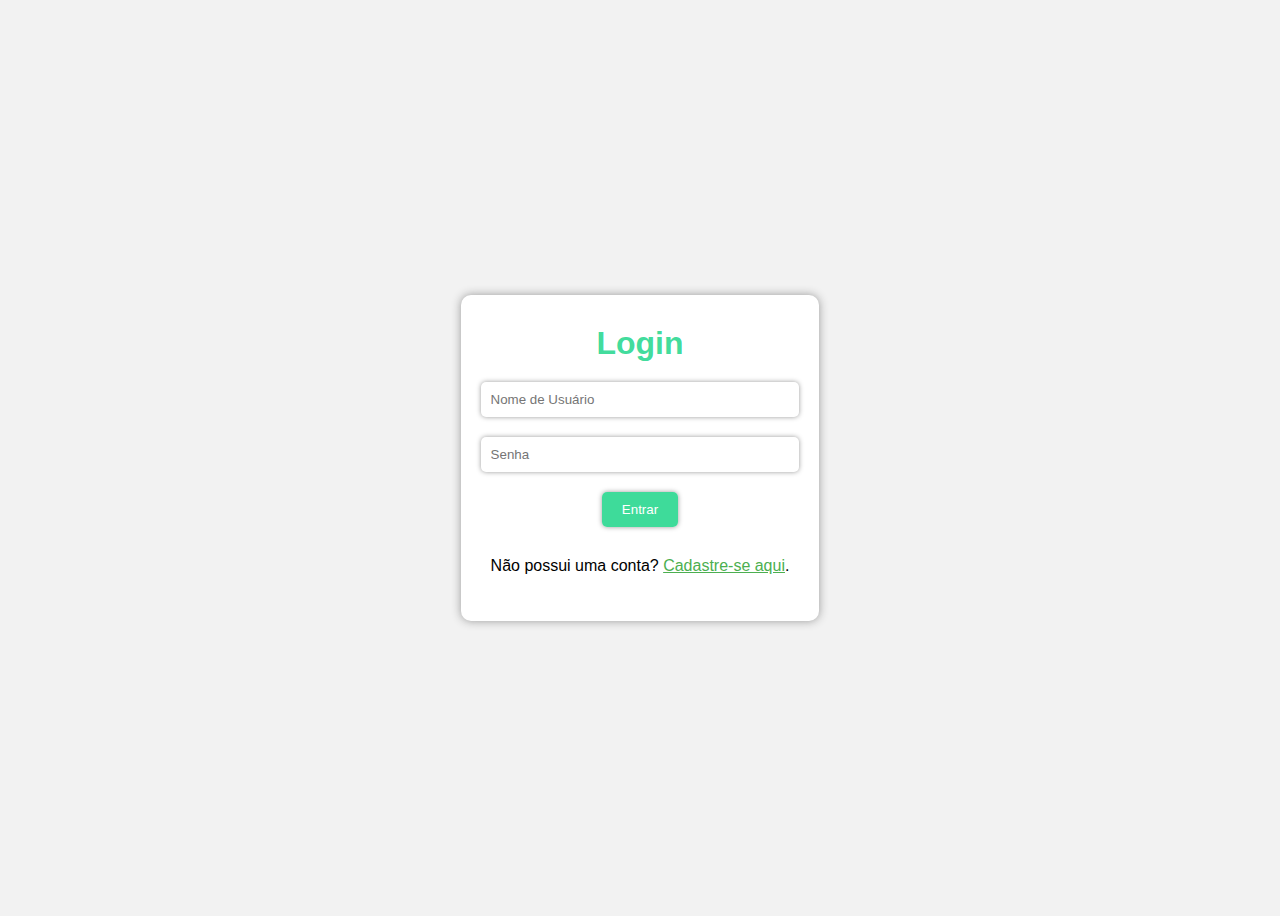
<file: index.html>
<!DOCTYPE html>
<html lang="en">
<head>
    <meta charset="UTF-8">
    <meta http-equiv="X-UA-Compatible" content="IE=edge">
    <meta name="viewport" content="width=device-width, initial-scale=1.0">
    <title>Document</title>
    <link rel="stylesheet" href="./style/style.css">
</head>
<body>
    <div class="container">
        <div class="card">
            <h1>Login</h1>
            <form>
                <input type="text" name="username" placeholder="Nome de Usuário" required>
                <input type="password" name="password" placeholder="Senha" required>
                <a href="produtos.html"><button id="btn-entrar" type="button">Entrar</button></a>
            </form>
            <p>Não possui uma conta? <a href="cadastro.html">Cadastre-se aqui</a>.</p>
        </div>
    </div>
</body>
</html>
</file>
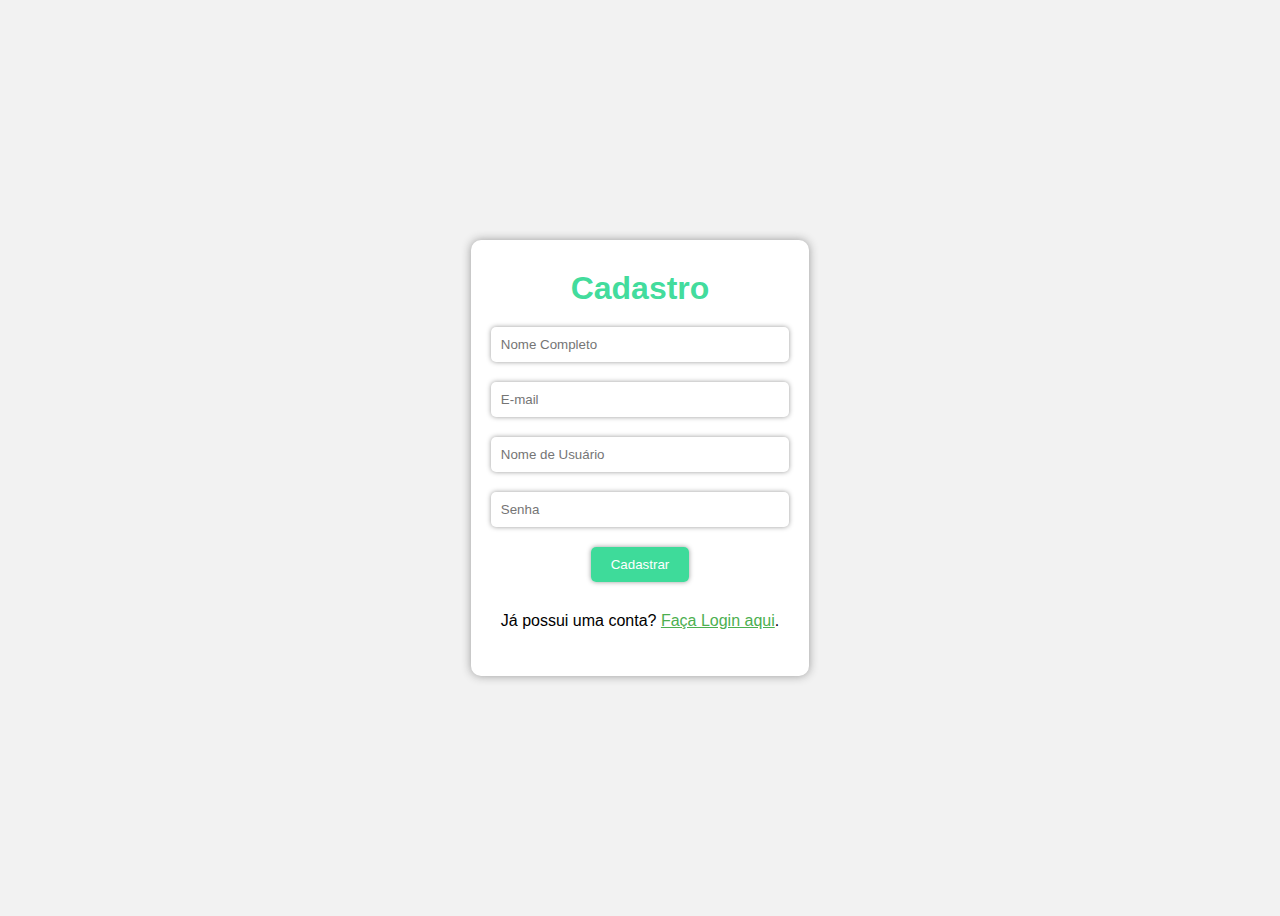
<file: cadastro.html>
<!DOCTYPE html>
<html lang="en">
<head>
    <meta charset="UTF-8">
    <meta http-equiv="X-UA-Compatible" content="IE=edge">
    <meta name="viewport" content="width=device-width, initial-scale=1.0">
    <title>Document</title>
    <link rel="stylesheet" href="./style/style.css">
</head>
<body>
    <div class="container">
        <div class="card">
            <h1>Cadastro</h1>
            <form action="produtos.html">
                <input type="text" name="name" placeholder="Nome Completo" required>
                <input type="email" name="email" placeholder="E-mail" required>
                <input type="text" name="username" placeholder="Nome de Usuário" required>
                <input type="password" name="password" placeholder="Senha" required>
                <button type="submit">Cadastrar</button>
            </form>
            <p>Já possui uma conta? <a href="index.html">Faça Login aqui</a>.</p>
        </div>
    </div>
</body>
</html>
</file>
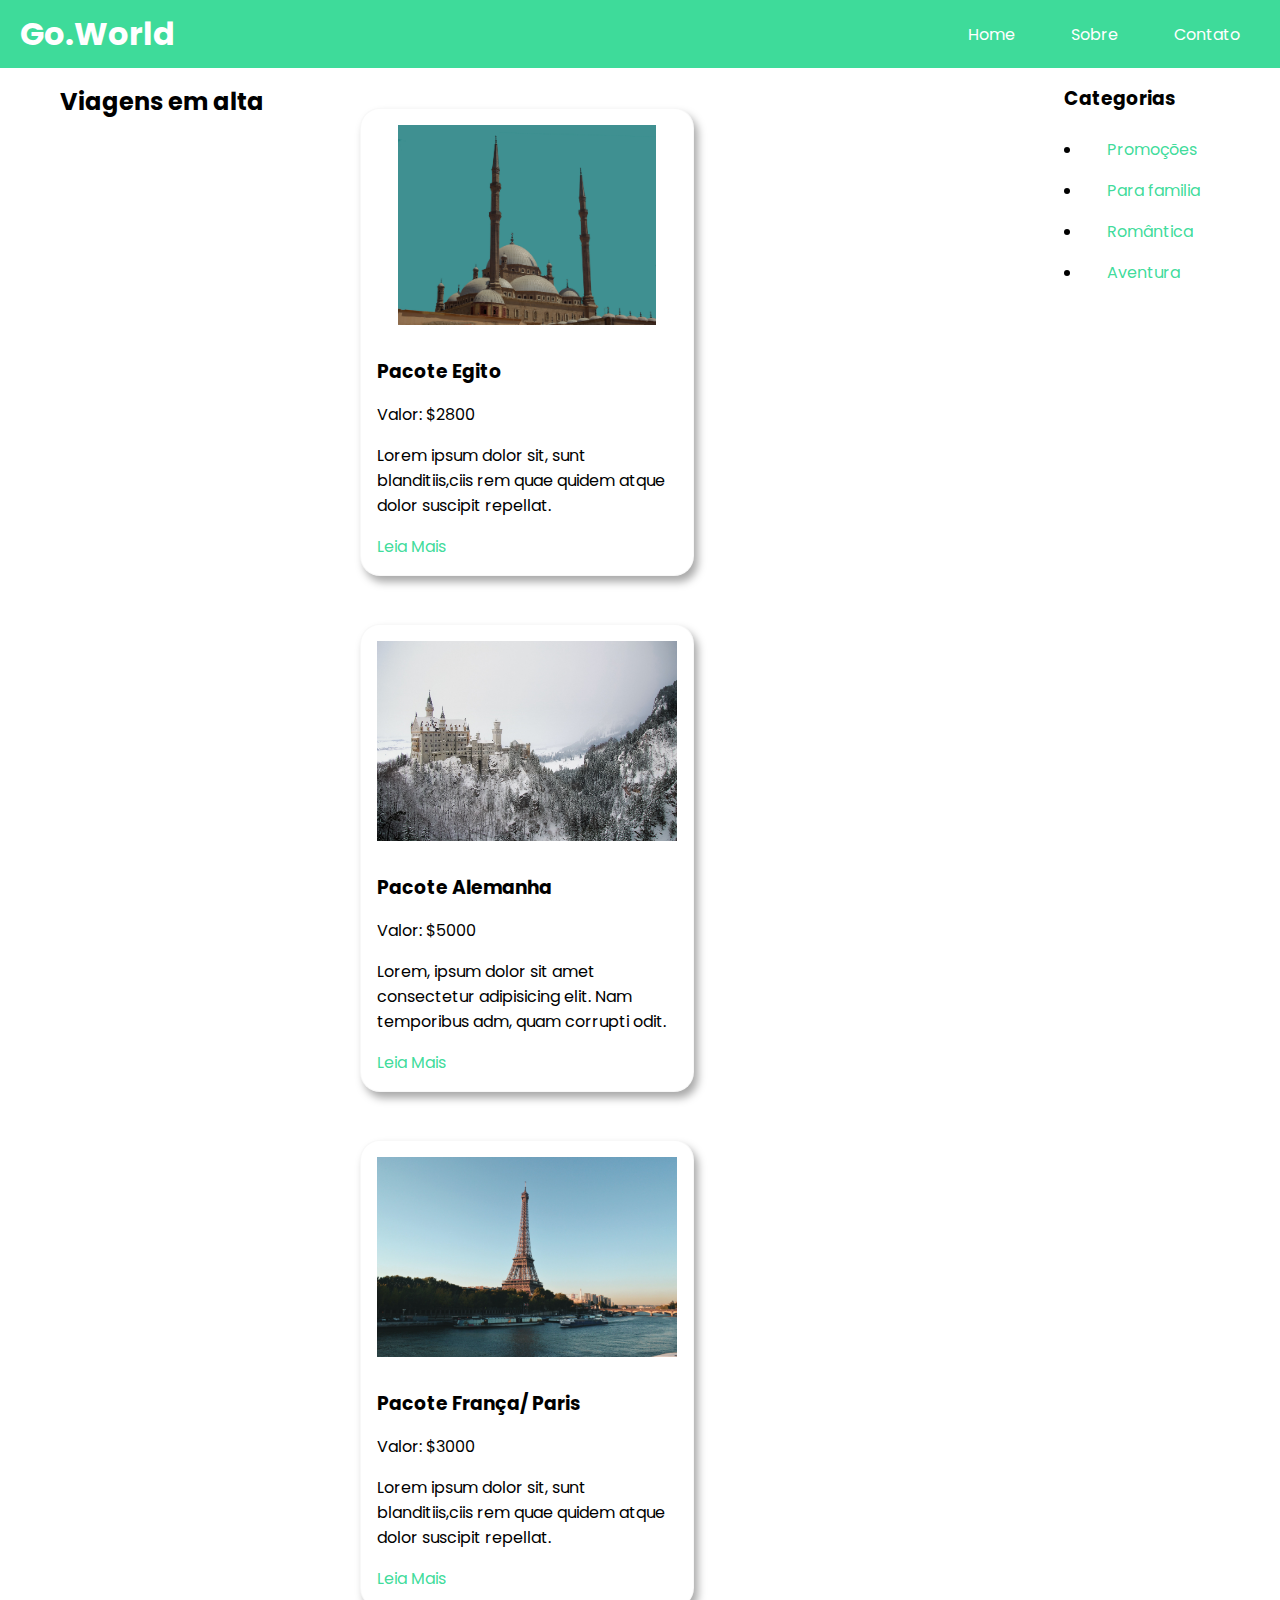
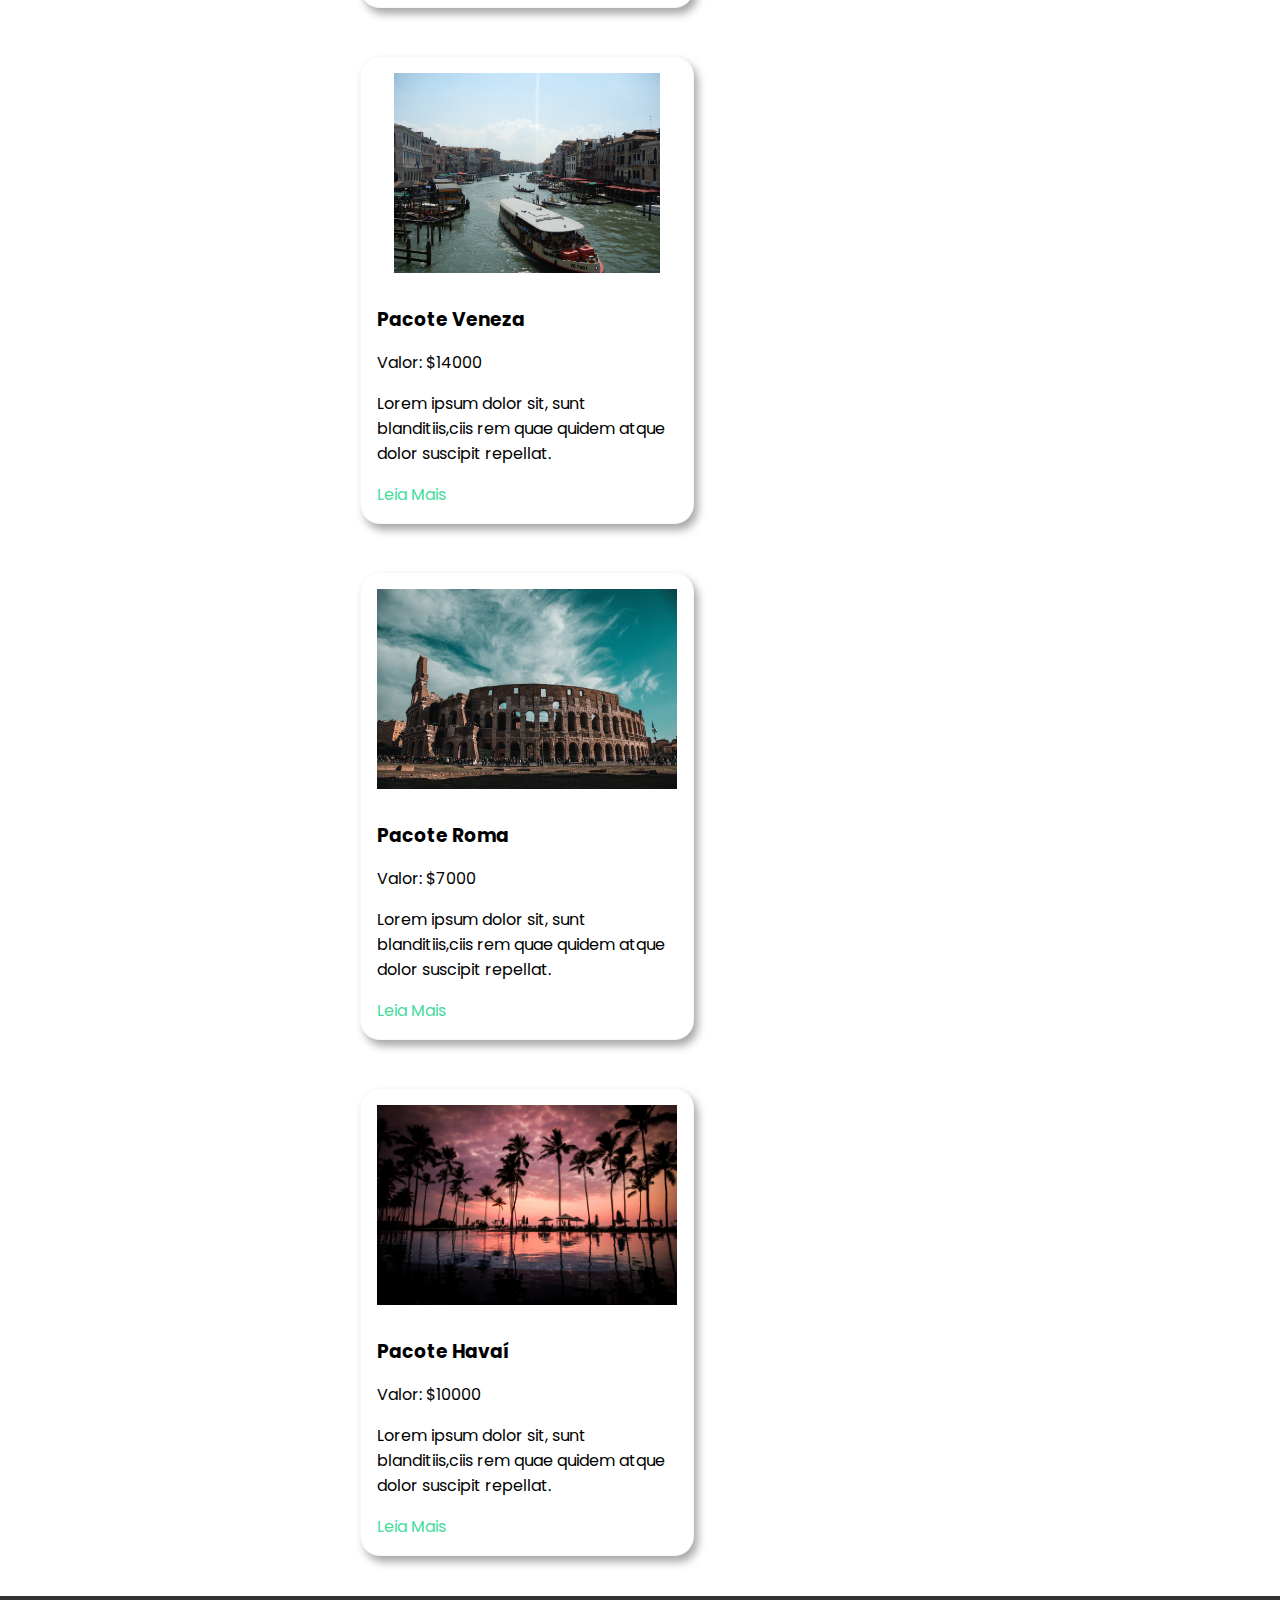
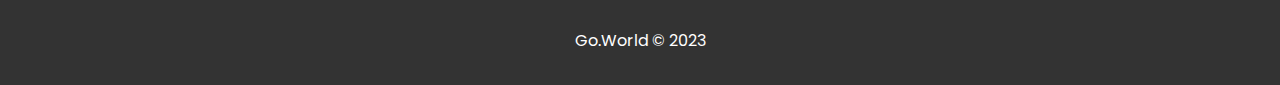
<file: produtos.html>
<!DOCTYPE html>
<html lang="pt-BR">
<head>
    <meta charset="UTF-8">
    <meta http-equiv="X-UA-Compatible" content="IE=edge">
    <meta name="viewport" content="width=device-width, initial-scale=1.0">
    <link rel="preconnect" href="https://fonts.googleapis.com">
    <link rel="preconnect" href="https://fonts.gstatic.com" crossorigin>
    <link href="https://fonts.googleapis.com/css2?family=Poppins:wght@700&display=swap" rel="stylesheet">
    <title>Document</title>
    <link rel="stylesheet" href="style.css">
</head>
  <body>
    <header>
      <h1>Go.World</h1>
      <nav>
        <ul>
          <li id="navList"><a href="produtos.html">Home</a></li>
          <li id="navList"><a href="sobre.html">Sobre</a></li>
          <li id="navList"><a href="index.html">Contato</a></li>
        </ul>
      </nav>
    </header>
    <main class="news-container">
        <h2>Viagens em alta</h2>
      <section>
        <article class="news-item">
          <img src="img/egito.jpg" alt="Egito" />
          <h3>Pacote Egito</h3>
          <p>Valor: $2800</p>
          <p>Lorem ipsum dolor sit, sunt blanditiis,ciis rem quae quidem atque dolor suscipit repellat.</p>
          <a href="#">Leia Mais</a>
        </article>
        <article class="news-item">
          <img src="img/alemanha.jpg" alt="Alemanha" />
          <h3>Pacote Alemanha </h3>
          <p>Valor: $5000</p>
          <p> Lorem, ipsum dolor sit amet consectetur adipisicing elit. Nam temporibus adm, quam corrupti odit.</p>
          <a href="#">Leia Mais</a>
        </article>
        <article class="news-item">
          <img src="img/paris.jpg" alt="Paris" />
          <h3>Pacote França/ Paris</h3>
          <p>Valor: $3000</p>
          <p>Lorem ipsum dolor sit, sunt blanditiis,ciis rem quae quidem atque dolor suscipit repellat.</p>
          <a href="#">Leia Mais</a>
        </article>
        <article class="news-item">
          <img src="img/veneza.jpg" alt="Veneza-italia" />
          <h3>Pacote Veneza</h3>
          <p>Valor: $14000</p>
          <p>Lorem ipsum dolor sit, sunt blanditiis,ciis rem quae quidem atque dolor suscipit repellat.</p>
          <a href="#">Leia Mais</a>
        </article>
        <article class="news-item">
          <img src="img/roma.jpg" alt="roma" />
          <h3>Pacote Roma</h3>
          <p>Valor: $7000</p>
          <p>Lorem ipsum dolor sit, sunt blanditiis,ciis rem quae quidem atque dolor suscipit repellat.</p>
          <a href="#">Leia Mais</a>
        </article>
        <article class="news-item">
          <img src="img/havai.jpg" alt="havai" />
          <h3>Pacote Havaí</h3>
          <p>Valor: $10000</p>
          <p>Lorem ipsum dolor sit, sunt blanditiis,ciis rem quae quidem atque dolor suscipit repellat.</p>
          <a href="#">Leia Mais</a>
        </article>
      </section>
      <aside>
        <h3>Categorias</h3>
        <ul>
          <li><a href="#">Promoções</a></li>
          <li><a href="#">Para familia</a></li>
          <li><a href="#">Romântica</a></li>
          <li><a href="#">Aventura</a></li>
        </ul>
      </aside>
    </main>
    <footer>
      <p>Go.World &copy; 2023</p>
    </footer>
  </body>
</html>
</file>
<file: style/style.css>
body {
  background-color: #f2f2f2;
  font-family: 'Poppins', sans-serif;
}

.container {
  display: flex;
  justify-content: center;
  align-items: center;
  height: 100vh;
}

.card {
  background-color: #fff;
  box-shadow: 0px 0px 10px #999;
  border-radius: 10px;
  padding: 30px;
  display: flex;
  flex-direction: column;
  align-items: center;
}

.card h1 {
  margin-top: 0;
  margin-bottom: 20px;
  color: #21d68bde;
}

form {
  display: flex;
  flex-direction: column;
  align-items: center;
  width: 100%;
}

input[type="text"], input[type="email"], input[type="password"] {
  padding: 10px;
  margin-bottom: 20px;
  border-radius: 5px;
  border: none;
  box-shadow: 0px 0px 5px #999;
  width: 100%;
}

button[type="submit"],#btn-entrar {
  background-color: #21d68bde;
  color: #fff;
  padding: 10px 20px;
  border: none;
  border-radius: 5px;
  box-shadow: 0px 0px 5px #999;
  cursor: pointer;
  transition: background-color 0.3s ease;
}

button[type="submit"]:hover {
  background-color: #2E8B57;
}

.card p {
  margin-top: 30px;
}

.card p a {
  color: #4CAF50;
}

.card p a:hover {
  text-decoration: underline;
}
</file>
<file: style.css>
* {
    font-family: 'Poppins', sans-serif;
    margin: 0;
    padding: 0;
    width: auto;
  }
  
  /* Cabeçalho */
  header {
    background-color: #21d68bde;
    color: #fff;
    display: flex;
    justify-content: space-between;
    align-items: center;
    padding: 10px 20px;
  }
  
  header h1 {
    margin: 0;
  }
  
  nav {
    display: flex;
    justify-content: center;
  }
  li a{
    padding:20px 20px;
    color: #21d68bde ;
  }
  #navList a:hover {
    background-color: #19b23a;
  }
  
  nav ul {
    display: flex;
    list-style: none;
    gap: 1rem;
  }
  
  nav a {
    color: #fff;
    text-decoration: none;
  }
  
  /* Conteúdo principal */
  .news-container {
    display: flex;
    flex-wrap: wrap;
    justify-content: center;
    margin: 1rem 0;
    gap: 5rem;
  }
  section {
    display: flex;
    flex-wrap: wrap;
    width: 50%;
  }
  .news-item {
    background-color: #fff;
    border: 1px solid #33333309;
    border-radius: 20px;
    box-shadow: rgba(0, 0, 0, 0.34) 4px 6px 8px;
    margin: 1.5rem 1rem;
    padding: 1rem;
    width: 300px;
    display: flex;
    flex-direction: column;
    gap: 1rem;
  }
  
  .news-item img {
    height: 200px;
    object-fit:  scale-down;
    width: 100%;
    margin-bottom: 1rem;
  }
  .news-item a {
    text-decoration: none;
    color: #21d68bde;
  }
  
  /* Barra lateral */
  aside h3 {
    margin-bottom: 1.5rem;
  }
  
  aside ul {
    display: flex;
    flex-direction: column;
    gap: 1rem;
    list-style-position: inside;
  }
  ul a{
    text-decoration: none;    
  }
  
  /* Rodapé */
  
  footer {
    padding: 2rem;
    background-color: #333;
    text-align: center;
    color: #fff;
  }
</file>
